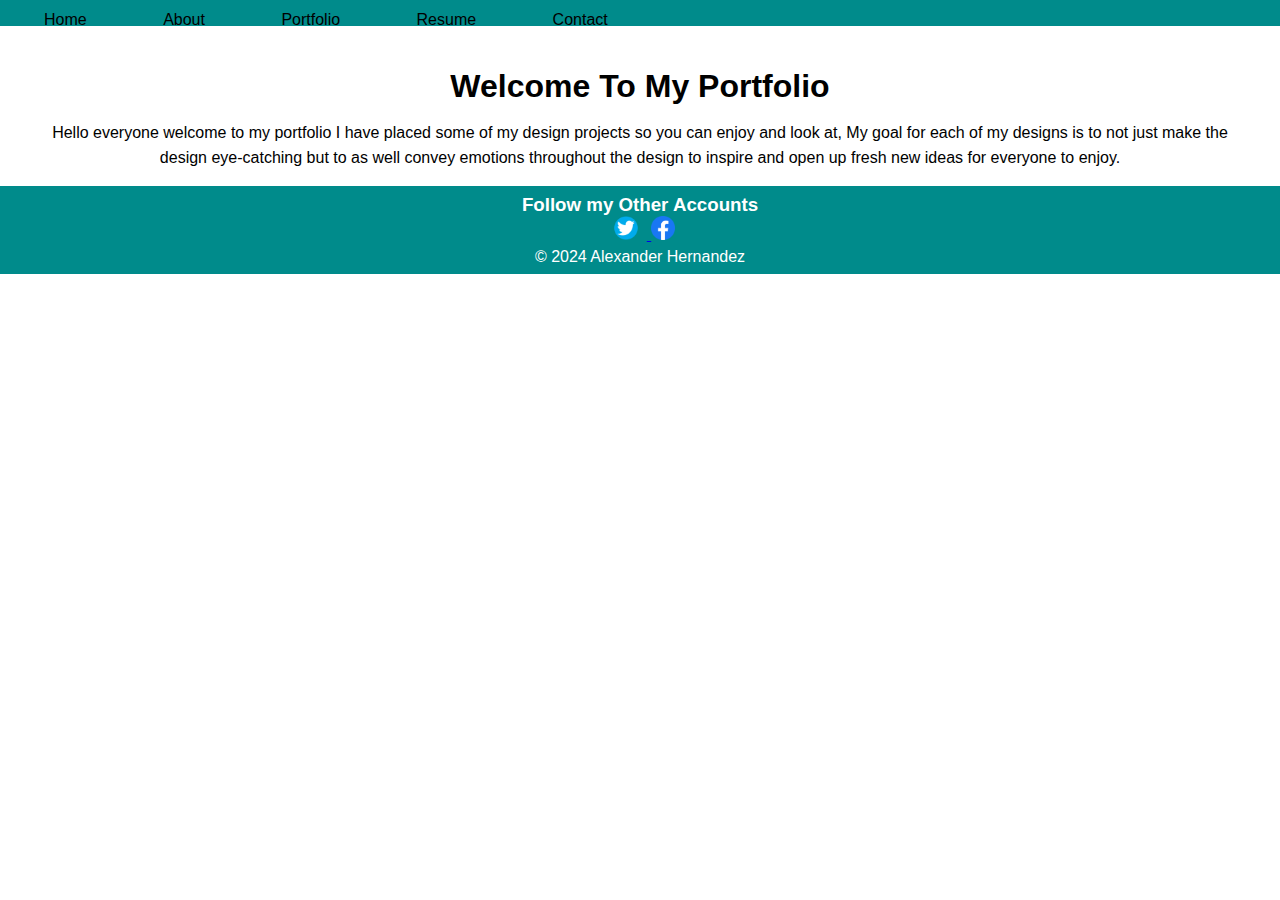
<file: Portfolio/index.html>
<!DOCTYPE html>
<html lang="en">
<head>
<meta charset="UTF-8">
<meta name="viewport" content="width=device-width, initial-scale=1.0">
<link rel="stylesheet" href="styles3.css">
<title>Portfolio</title>
</head>
<body>
<header class="menu-warp">
<input type="checkbox" id="checkbox">
<nav>
<ul>
<li><a href="index.html">Home</a></li>
<li><a href="about.html">About</a></li>
<li><a href="portfolio.html">Portfolio</a></li>
<li><a href="resume.html">Resume</a></li>
<li><a href="contact.html">Contact</a></li>
</ul>
</nav>
<label for="checkbox" class="menu-icon">=</label>

<div><h2 class="text3">Welcome To My Portfolio</h2></div>
<p class="txtt">Hello everyone welcome to my portfolio I have placed some of my design projects so you can enjoy and look at, My goal for each of my designs is to not just make the design eye-catching but to as well convey emotions throughout the design to inspire and open up fresh new ideas for everyone to enjoy. </p>

<footer>
    <h3>Follow my Other Accounts</h3>
    <a href="https://twitter.com">
        <img src="images/Twitter-logo.png" alt="Twitter logo" width="42px" height="24px;">
    </a>
    <a href="https://www.facebook.com">
        <img src="images/facebook-logo.png" alt="Facebook logo" width="24px" height="24px;">
    </a>
    <p id="copywrite"> &copy; 2024 Alexander Hernandez</p>
</footer>
</header>
</body>
</html>
</file>
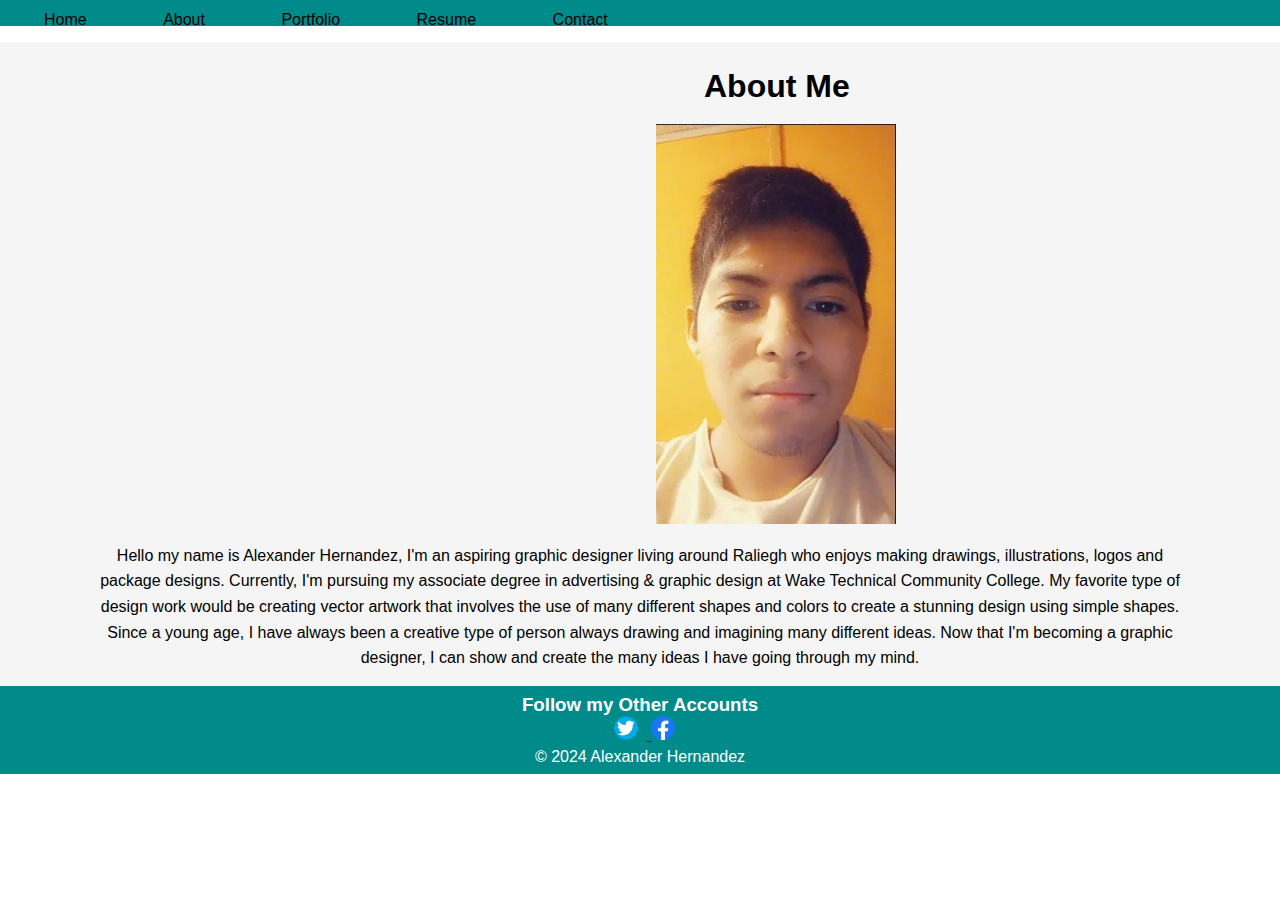
<file: Portfolio/about.html>
<!DOCTYPE html>
<html lang="en">
<head>
<meta charset="UTF-8">
<meta name="viewport" content="width=device-width, initial-scale=1.0">
<link rel="stylesheet" href="styles4.css">
<title>About</title>
</head>
<body>
<header class="menu-warp">
<input type="checkbox" id="checkbox">
<nav>
<ul>
<li><a href="index.html">Home</a></li>
<li><a href="about.html">About</a></li>
<li><a href="portfolio.html">Portfolio</a></li>
<li><a href="resume.html">Resume</a></li>
<li><a href="contact.html">Contact</a></li>
</ul>
</nav>
<label for="checkbox" class="menu-icon">=</label>

<div class="bacolor">
<div><h2 class="metext">About Me</h2></div>
<img class="portrait" src="images/portrait.jpeg" alt="image of the designer" width="240px" height="400px">
<p class="tx">Hello my name is Alexander Hernandez, I'm an aspiring graphic designer living around Raliegh who enjoys making drawings, illustrations, logos and package designs. Currently, I'm pursuing my associate degree in advertising & graphic design at Wake Technical Community College. My favorite type of design work would be creating vector artwork that involves the use of many different shapes and colors to create a stunning design using simple shapes. Since a young age, I have always been a creative type of person always drawing and imagining many different ideas. Now that I'm becoming a graphic designer, I can show and create the many ideas I have going through my mind.</p>
</div>

<footer>
    <h3>Follow my Other Accounts</h3>
    <a href="https://twitter.com">
        <img src="images/Twitter-logo.png" alt="Twitter logo" width="42px" height="24px;">
    </a>
    <a href="https://www.facebook.com">
        <img src="images/facebook-logo.png" alt="Facebook logo" width="24px" height="24px;">
    </a>
    <p id="copywrite"> &copy; 2024 Alexander Hernandez</p> 
</footer>
</header>
</body>
</html>
</file>
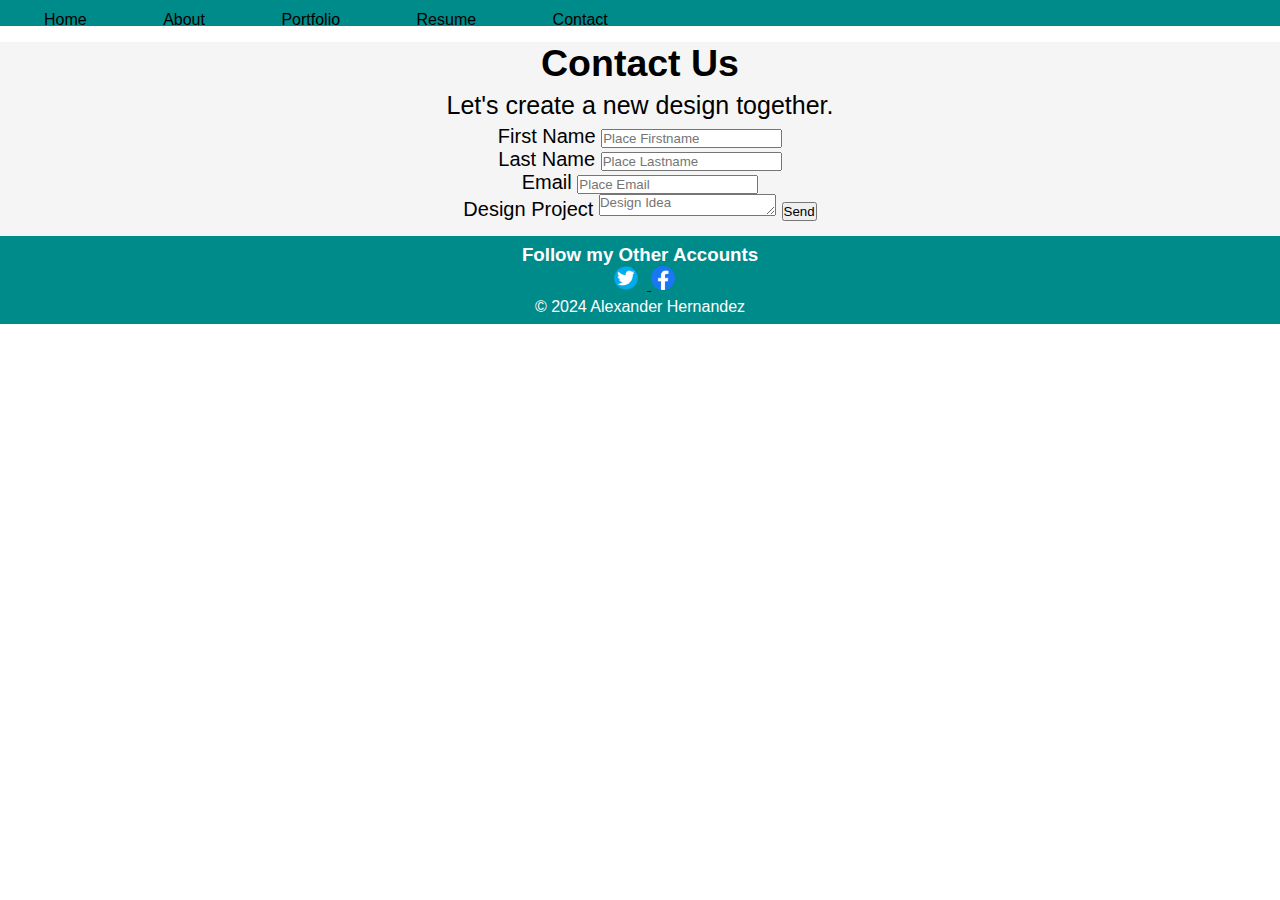
<file: Portfolio/contact.html>
<!DOCTYPE html>
<html lang="en">
<head>
<meta charset="UTF-8">
<meta name="viewport" content="width=device-width, initial-scale=1.0">
<link rel="stylesheet" href="style6.css">
<title>Contact</title>
</head>
<body>
<header class="menu-warp">
<input type="checkbox" id="checkbox">
<nav>
<ul>
<li><a href="index.html">Home</a></li>
<li><a href="about.html">About</a></li>
<li><a href="portfolio.html">Portfolio</a></li>
<li><a href="resume.html">Resume</a></li>
<li><a href="contact.html">Contact</a></li>
</ul>
</nav>
<label for="checkbox" class="menu-icon">=</label>

<div class="textus">
<h2>Contact Us</h2>
<p>Let's create a new design together.</p>
</div>

<div class="container">
    <label for="fname">First Name</label>
    <input type="text" id="fname" name="firstname" placeholder="Place Firstname"><br>
    <label for="lname">Last Name</label>
    <input type="text" id="lname" name="lastname" placeholder="Place Lastname"><br>
    <label for="email">Email</label>
    <input type="text" id="mail" name="email" placeholder="Place Email"><br>
    <label for="dproject">Design Project</label>
    <textarea id="dproject" name="Design project" placeholder="Design Idea" style="height:20px"></textarea>
    <input type="submit" value="Send">
</div>

<footer>
    <h3>Follow my Other Accounts</h3>
    <a href="https://twitter.com">
        <img src="images/Twitter-logo.png" alt="Twitter logo" width="42px" height="24px;">
    </a>
    <a href="https://www.facebook.com">
        <img src="images/facebook-logo.png" alt="Facebook logo" width="24px" height="24px;">
    </a>
    <p id="copywrite"> &copy; 2024 Alexander Hernandez</p>
</footer>
</header>
</body>
</html>
</file>
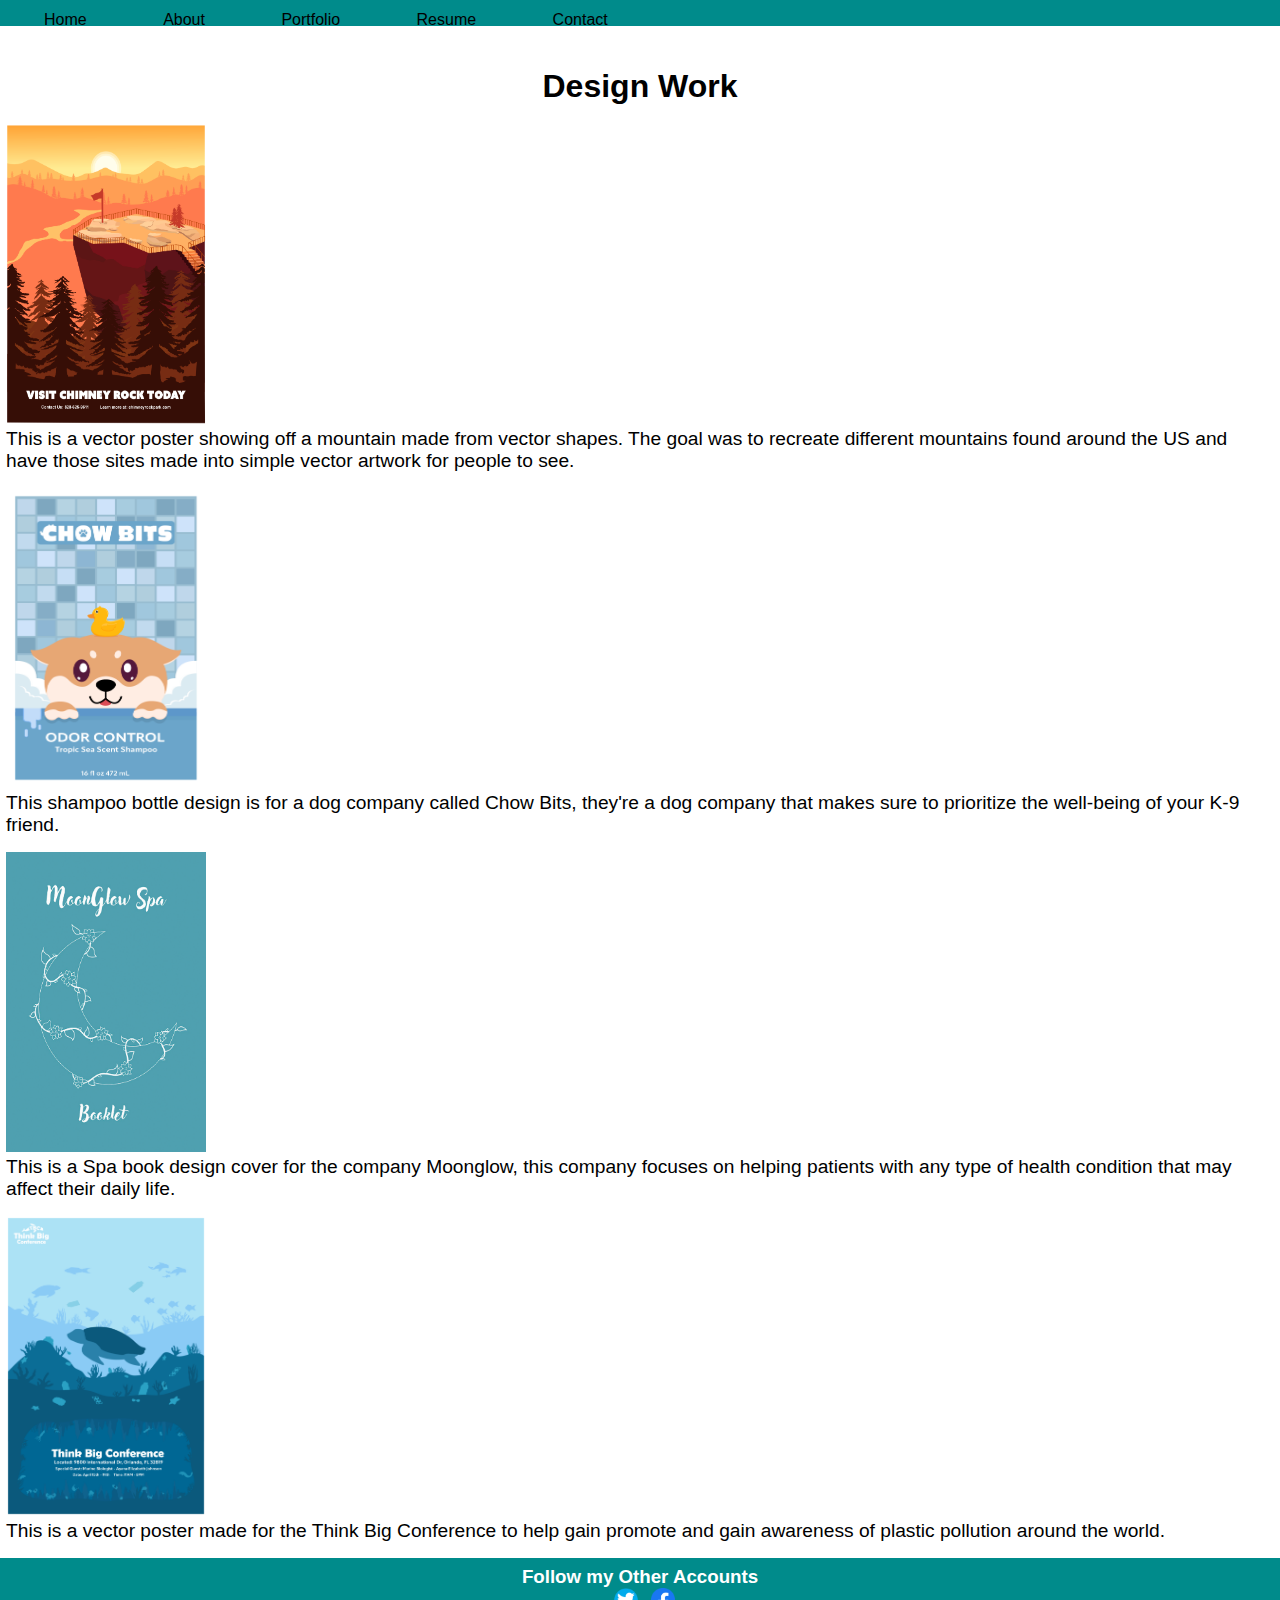
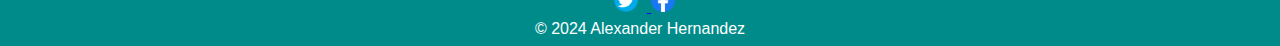
<file: Portfolio/portfolio.html>
<!DOCTYPE html>
<html lang="en">
<head>
<meta charset="UTF-8">
<meta name="viewport" content="width=device-width, initial-scale=1.0">
<link rel="stylesheet" href="styles5.css">
<title>Portfolio</title>
</head>
<body>
<header class="menu-warp">
<input type="checkbox" id="checkbox">
<nav>
<ul>
<li><a href="index.html">Home</a></li>
<li><a href="about.html">About</a></li>
<li><a href="portfolio.html">Portfolio</a></li>
<li><a href="resume.html">Resume</a></li>
<li><a href="contact.html">Contact</a></li>
</ul>
</nav>
<label for="checkbox" class="menu-icon">=</label>

<div><h2 class="text2">Design Work</h2></div>

<div class="res">
    <div class="gall">
        <a target="_blank" href="images/Chimney rock super final-01.png">
            <img src="images/Chimney rock super final-01.png" alt="Vector Poster" width="200" height="300">
        </a>
        <div class="txt">This is a vector poster showing off a mountain made from vector shapes. The goal was to recreate different mountains found around the US and have those sites made into simple vector artwork for people to see.</div>
    </div>
</div>

<div class="res">
    <div class="gall">
        <a target="_blank" href="images/chow bits shampo super final_Front.png">
            <img src="images/chow bits shampo super final_Front.png" alt="Chow Bits" width="200" height="300">
        </a>
        <div class="txt">This shampoo bottle design is for a dog company called Chow Bits, they're a dog company that makes sure to prioritize the well-being of your K-9 friend.
        </div>
    </div>
</div>

<div class="res">
    <div class="gall">
        <a target="_blank" href="images/Spa Booklet newer.jpg">
            <img src="images/Spa Booklet newer.jpg" alt="Spa Book Cover" width="200" height="300">
        </a>
        <div class="txt">This is a Spa book design cover for the company Moonglow, this company focuses on helping patients with any type of health condition that may affect their daily life.</div>
    </div>
</div>

<div class="res">
    <div class="gall">
        <a target="_blank" href="images/Think big ads super final-01.png">
            <img src="images/Think big ads super final-01.png" alt="Think Big" width="200" height="300">
        </a>
        <div class="txt">This is a vector poster made for the Think Big Conference to help gain promote and gain awareness of plastic pollution around the world.</div>
    </div>
</div>

<footer>
    <h3>Follow my Other Accounts</h3>
    <a href="https://twitter.com">
        <img src="images/Twitter-logo.png" alt="Twitter logo" width="42px" height="24px;">
    </a>
    <a href="https://www.facebook.com">
        <img src="images/facebook-logo.png" alt="Facebook logo" width="24px" height="24px;">
    </a>
    <p id="copywrite"> &copy; 2024 Alexander Hernandez</p> 
</footer>
</header>
</body>
</html>
</file>
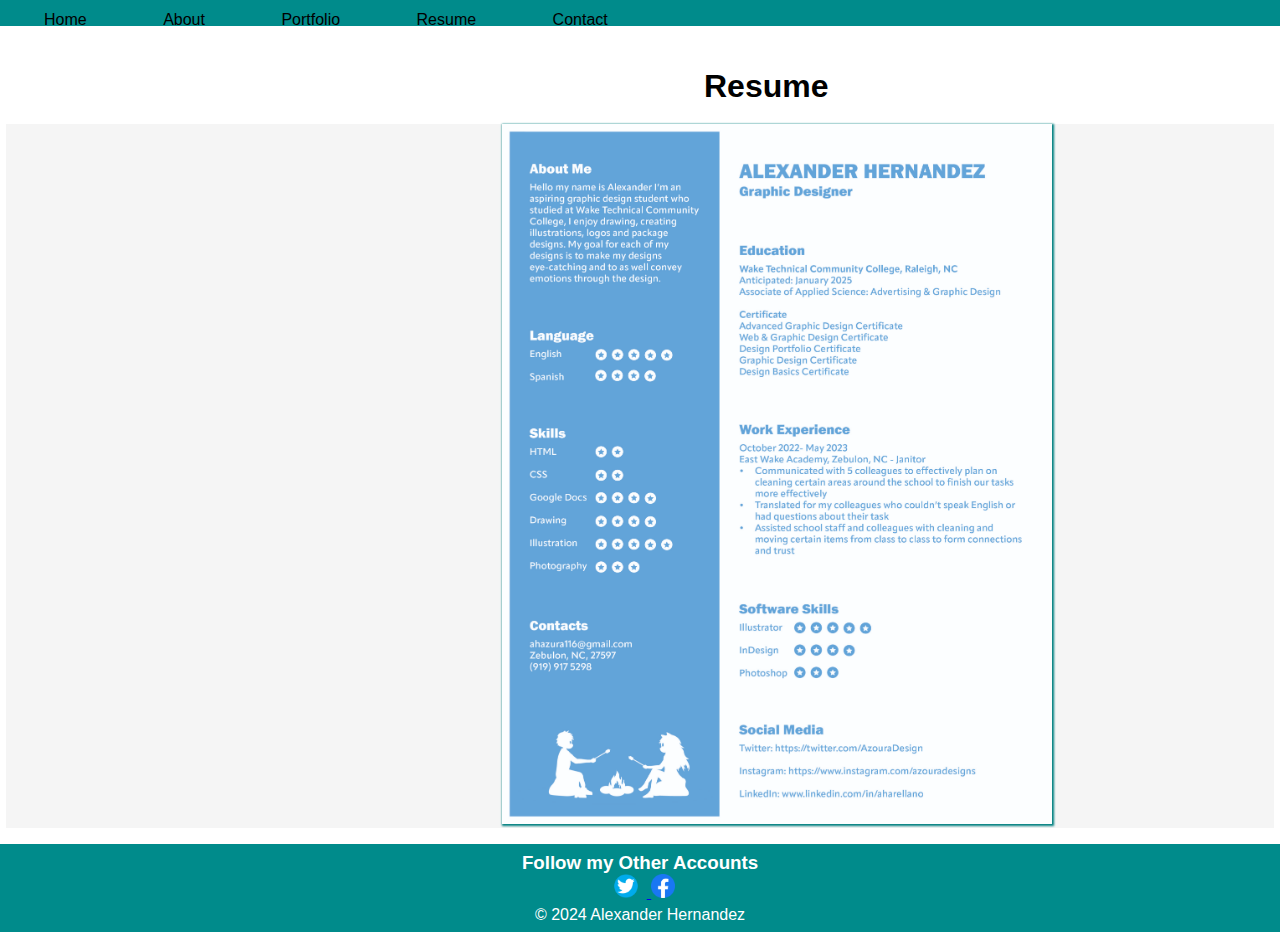
<file: Portfolio/resume.html>
<!DOCTYPE html>
<html lang="en">
<head>
<meta charset="UTF-8">
<meta name="viewport" content="width=device-width, initial-scale=1.0">
<link rel="stylesheet" href="style7.css">
<title>Resume</title>
</head>
<body>
<header class="menu-warp">
<input type="checkbox" id="checkbox">
<nav>
<ul>
<li><a href="index.html">Home</a></li>
<li><a href="about.html">About</a></li>
<li><a href="portfolio.html">Portfolio</a></li>
<li><a href="resume.html">Resume</a></li>
<li><a href="contact.html">Contact</a></li>
</ul>
</nav>
<label for="checkbox" class="menu-icon">=</label>

<div><h2 class="midtext">Resume</h2></div>

<div class="res">
    <div class="dresume">
        <a target="_blank" href="images/Design Resume final-01.jpg">
            <img class="derus" src="images/Design Resume final-01.jpg" alt="This is my Design resume" width="550" height="700">
        </a>
        <div class="txt"></div>
    </div>
</div>

<footer>
    <h3>Follow my Other Accounts</h3>
    <a href="https://twitter.com">
        <img src="images/Twitter-logo.png" alt="Twitter logo" width="42px" height="24px;">
    </a>
    <a href="https://www.facebook.com">
        <img src="images/facebook-logo.png" alt="Facebook logo" width="24px" height="24px;">
    </a>
    <p id="copywrite"> &copy; 2024 Alexander Hernandez</p>
</footer>
</header>
</body>
</html>
</file>
<file: Portfolio/styles3.css>
*{
    margin: 0;
    padding: 0;
    font-family: sans-serif;
}

.menu-wrap{
    height: 3em;
    background-color: white;
    padding: 10px 15px;

    width: 100%;
}

.menu-icon{
    font-size: 2em;
    color: black;
}

nav{
    position: absolute;
    background-color: darkcyan;
    top: 3.5em;
    left: 0;
    width: 100%;
}

nav ul{
    list-style-type: none;
    max-height: 0em;
    overflow: hidden;
    transition: max-height 0.5s;
}

nav ul li a{
    display: block;
    padding: .75em 1.75em;
    color: black;
    text-decoration: none;
}

nav ul li a:hover, nav ul li a:focus{
    color: white;
}

#checkbox{
    display: none;
}

#checkbox:checked~ nav ul{
    max-height: 11em;
}

@media (min-width: 768px){
    .menu-icon{
        display: none;
}
nav{
    position: relative;
    top: -1em;
}
nav ul{
    max-height: 0.75em;
    padding: 15px 0;
}
nav ul li{
    display: inline-block;
    padding-left: 1em;
}
}

section{
    padding-top: 3em;
}

h1{
    text-align: center;
    padding: 1.5em 1.5em 1em;
    line-height: 1.2;
}

p{
    line-height: 1.6;
    padding: 0 2em;
    text-align: center;
}

li a:hover{
    background-color: cadetblue;
    color: white;
}

body{ background-color: white;}

.text3{
    padding-top: .8em;
    font-size: 2em;
    text-align: center;
}

.txtt{
    padding-top: 15px;
    padding-bottom: 15px;
}

footer{
    position: absolute;
    width: 100%;
    height: 5em;
    text-align: center;
    background-color: darkcyan;
    padding-top: 8px;
    color: white;
}
</file>
<file: Portfolio/styles4.css>
*{
    margin: 0;
    padding: 0;
    font-family: sans-serif;
}

.menu-wrap{
    height: 3em;
    background-color: white;
    padding: 10px 15px;

    width: 100%;
}

.menu-icon{
    font-size: 2em;
    color: black;
}

nav{
    position: absolute;
    background-color: darkcyan;
    top: 3.5em;
    left: 0;
    width: 100%;
}

nav ul{
    list-style-type: none;
    max-height: 0em;
    overflow: hidden;
    transition: max-height 0.5s;
}

nav ul li a{
    display: block;
    padding: .75em 1.75em;
    color: black;
    text-decoration: none;
}

nav ul li a:hover, nav ul li a:focus{
    color: white;
}

#checkbox{
    display: none;
}

#checkbox:checked~ nav ul{
    max-height: 11em;
}

@media (min-width: 768px){
    .menu-icon{
        display: none;
}
nav{
    position: relative;
    top: -1em;
}
nav ul{
    max-height: 0.75em;
    padding: 15px 0;
}
nav ul li{
    display: inline-block;
    padding-left: 1em;
}
}

section{
    padding-top: 3em;
}

h1{
    text-align: center;
    padding: 1.5em 1.5em 1em;
    line-height: 1.2;
}

p{
    line-height: 1.6;
    padding: 0 2em;
    text-align: center;
}

li a:hover{
    background-color: cadetblue;
    color: white;
}

body{ background-color: white;}

.text2{
    padding-top: .8em;
    font-size: 2em;
    padding-bottom: .6em;
}

.res{
    padding: 0 6px;
    padding-bottom: 1em;
}

.txt{
    font-family: sans-serif;
    font-size: 1.2em;
}

.bacolor{
    background-color: whitesmoke;
}

.metext{
    padding-top: .8em;
    font-size: 2em;
    padding-bottom: .6em;
    padding-left: 22em;
    padding-right: 12em;
}

.portrait{
    padding-left: 41em;
    padding-right: 41em;
}

.tx{
    padding: 15px 85px 15px 85px;
}

footer{
    position: absolute;
    width: 100%;
    height: 5em;
    text-align: center;
    background-color: darkcyan;
    padding-top: 8px;
    color: white;
}
</file>
<file: Portfolio/style6.css>
*{
    margin: 0;
    padding: 0;
    font-family: sans-serif;
}

.menu-wrap{
    height: 3em;
    background-color: white;
    padding: 10px 15px;

    width: 100%;
}

.menu-icon{
    font-size: 2em;
    color: black;
}

nav{
    position: absolute;
    background-color: darkcyan;
    top: 3.5em;
    left: 0;
    width: 100%;
}

nav ul{
    list-style-type: none;
    max-height: 0em;
    overflow: hidden;
    transition: max-height 0.5s;
}

nav ul li a{
    display: block;
    padding: .75em 1.75em;
    color: black;
    text-decoration: none;
}

nav ul li a:hover, nav ul li a:focus{
    color: white;
}

#checkbox{
    display: none;
}

#checkbox:checked~ nav ul{
    max-height: 11em;
}

@media (min-width: 768px){
    .menu-icon{
        display: none;
}
nav{
    position: relative;
    top: -1em;
}
nav ul{
    max-height: 0.75em;
    padding: 15px 0;
}
nav ul li{
    display: inline-block;
    padding-left: 1em;
}
}

section{
    padding-top: 3em;
}

h1{
    text-align: center;
    padding: 1.5em 1.5em 1em;
    line-height: 1.2;
}

p{
    line-height: 1.6;
    padding: 0 2em;
    text-align: center;
}

li a:hover{
    background-color: cadetblue;
    color: white;
}

body{ background-color: white;}

.text2{
    padding-top: .8em;
    font-size: 2em;
    padding-bottom: .6em;
}

.res{
    padding: 0 6px;
    padding-bottom: 1em;
}

.txt{
    font-family: sans-serif;
    font-size: 1.2em;
}

.textus{
    text-align: center;
    font-size: 25px;
    background-color: whitesmoke;
}

.container{
    color: black;
    text-align: center;
    font-size: 20px;
    background-color: whitesmoke;
    padding-bottom: 15px;
}

footer{
    position: absolute;
    width: 100%;
    height: 5em;
    text-align: center;
    background-color: darkcyan;
    padding-top: 8px;
    color: white;
}
</file>
<file: Portfolio/styles5.css>
*{
    margin: 0;
    padding: 0;
    font-family: sans-serif;
}

.menu-wrap{
    height: 3em;
    background-color: white;
    padding: 10px 15px;

    width: 100%;
}

.menu-icon{
    font-size: 2em;
    color: black;
}

nav{
    position: absolute;
    background-color: darkcyan;
    top: 3.5em;
    left: 0;
    width: 100%;
}

nav ul{
    list-style-type: none;
    max-height: 0em;
    overflow: hidden;
    transition: max-height 0.5s;
}

nav ul li a{
    display: block;
    padding: .75em 1.75em;
    color: black;
    text-decoration: none;
}

nav ul li a:hover, nav ul li a:focus{
    color: white;
}

#checkbox{
    display: none;
}

#checkbox:checked~ nav ul{
    max-height: 11em;
}

@media (min-width: 768px){
    .menu-icon{
        display: none;
}
nav{
    position: relative;
    top: -1em;
}
nav ul{
    max-height: 0.75em;
    padding: 15px 0;
}
nav ul li{
    display: inline-block;
    padding-left: 1em;
}
}

section{
    padding-top: 3em;
}

h1{
    text-align: center;
    padding: 1.5em 1.5em 1em;
    line-height: 1.2;
}

p{
    line-height: 1.6;
    padding: 0 2em;
    text-align: center;
}

li a:hover{
    background-color: cadetblue;
    color: white;
}

body{ background-color: white;}

.text2{
    padding-top: .8em;
    font-size: 2em;
    padding-bottom: .6em;
}

.gall:hover{
    background-color: lightgray;
}

.res{
    padding: 0 6px;
    padding-bottom: 1em;
}

.txt{
    font-family: sans-serif;
    font-size: 1.2em;
}

.text2{
    padding-top: .8em;
    font-size: 2em;
    padding-bottom: .6em;
    text-align: center;
}

footer{
    position: absolute;
    width: 100%;
    height: 5em;
    text-align: center;
    background-color: darkcyan;
    padding-top: 8px;
    color: white;
}
</file>
<file: Portfolio/style7.css>
*{
    margin: 0;
    padding: 0;
    font-family: sans-serif;
}

.menu-wrap{
    height: 3em;
    background-color: white;
    padding: 10px 15px;

    width: 100%;
}

.menu-icon{
    font-size: 2em;
    color: black;
}

nav{
    position: absolute;
    background-color: darkcyan;
    top: 3.5em;
    left: 0;
    width: 100%;
}

nav ul{
    list-style-type: none;
    max-height: 0em;
    overflow: hidden;
    transition: max-height 0.5s;
}

nav ul li a{
    display: block;
    padding: .75em 1.75em;
    color: black;
    text-decoration: none;
}

nav ul li a:hover, nav ul li a:focus{
    color: white;
}

#checkbox{
    display: none;
}

#checkbox:checked~ nav ul{
    max-height: 11em;
}

@media (min-width: 768px){
    .menu-icon{
        display: none;
}
nav{
    position: relative;
    top: -1em;
}
nav ul{
    max-height: 0.75em;
    padding: 15px 0;
}
nav ul li{
    display: inline-block;
    padding-left: 1em;
}
}

section{
    padding-top: 3em;
}

h1{
    text-align: center;
    padding: 1.5em 1.5em 1em;
    line-height: 1.2;
}

p{
    line-height: 1.6;
    padding: 0 2em;
    text-align: center;
}

li a:hover{
    background-color: cadetblue;
    color: white;
}

body{ background-color: white;}

.midtext{
    padding-top: .8em;
    font-size: 2em;
    padding-bottom: .6em;
    padding-left: 22em;
    padding-right: 12em;
}

.res{
    padding: 0 6px;
    padding-bottom: 1em;
}

.txt{
    font-family: sans-serif;
    font-size: 1.2em;
}

.dresume{
    padding-left: 31em;
    padding-right: 25em;
    background-color: whitesmoke;
}

.derus{
    box-shadow: 1px 1px 2px 1px teal;
    background-color: whitesmoke;
}

footer{
    position: absolute;
    width: 100%;
    height: 5em;
    text-align: center;
    background-color: darkcyan;
    padding-top: 8px;
    color: white;
}
</file>
